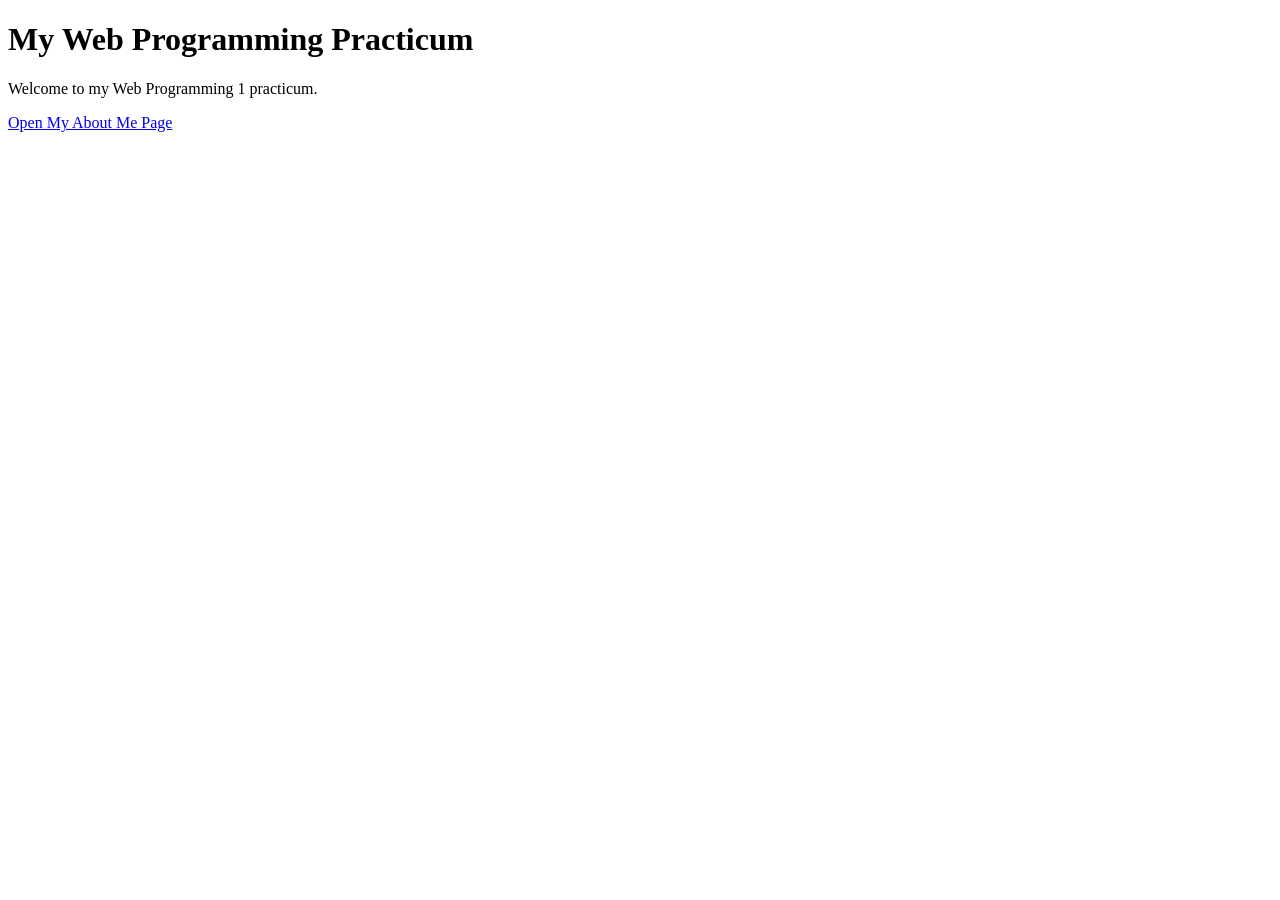
<file: index.html>
<!DOCTYPE html>
<html lang="en">
<head>
    <meta charset="UTF-8">
    <meta name="viewport" content="width=device-width, initial-scale=1.0">
    <title>My Web Practicum</title>
</head>
<body>
    <h1>My Web Programming Practicum</h1>
    <p>Welcome to my Web Programming 1 practicum.</p>
    <p>
        <a href="Aboutme-responsive.html">Open My About Me Page</a>
    </p>
</body>
</html>
</file>
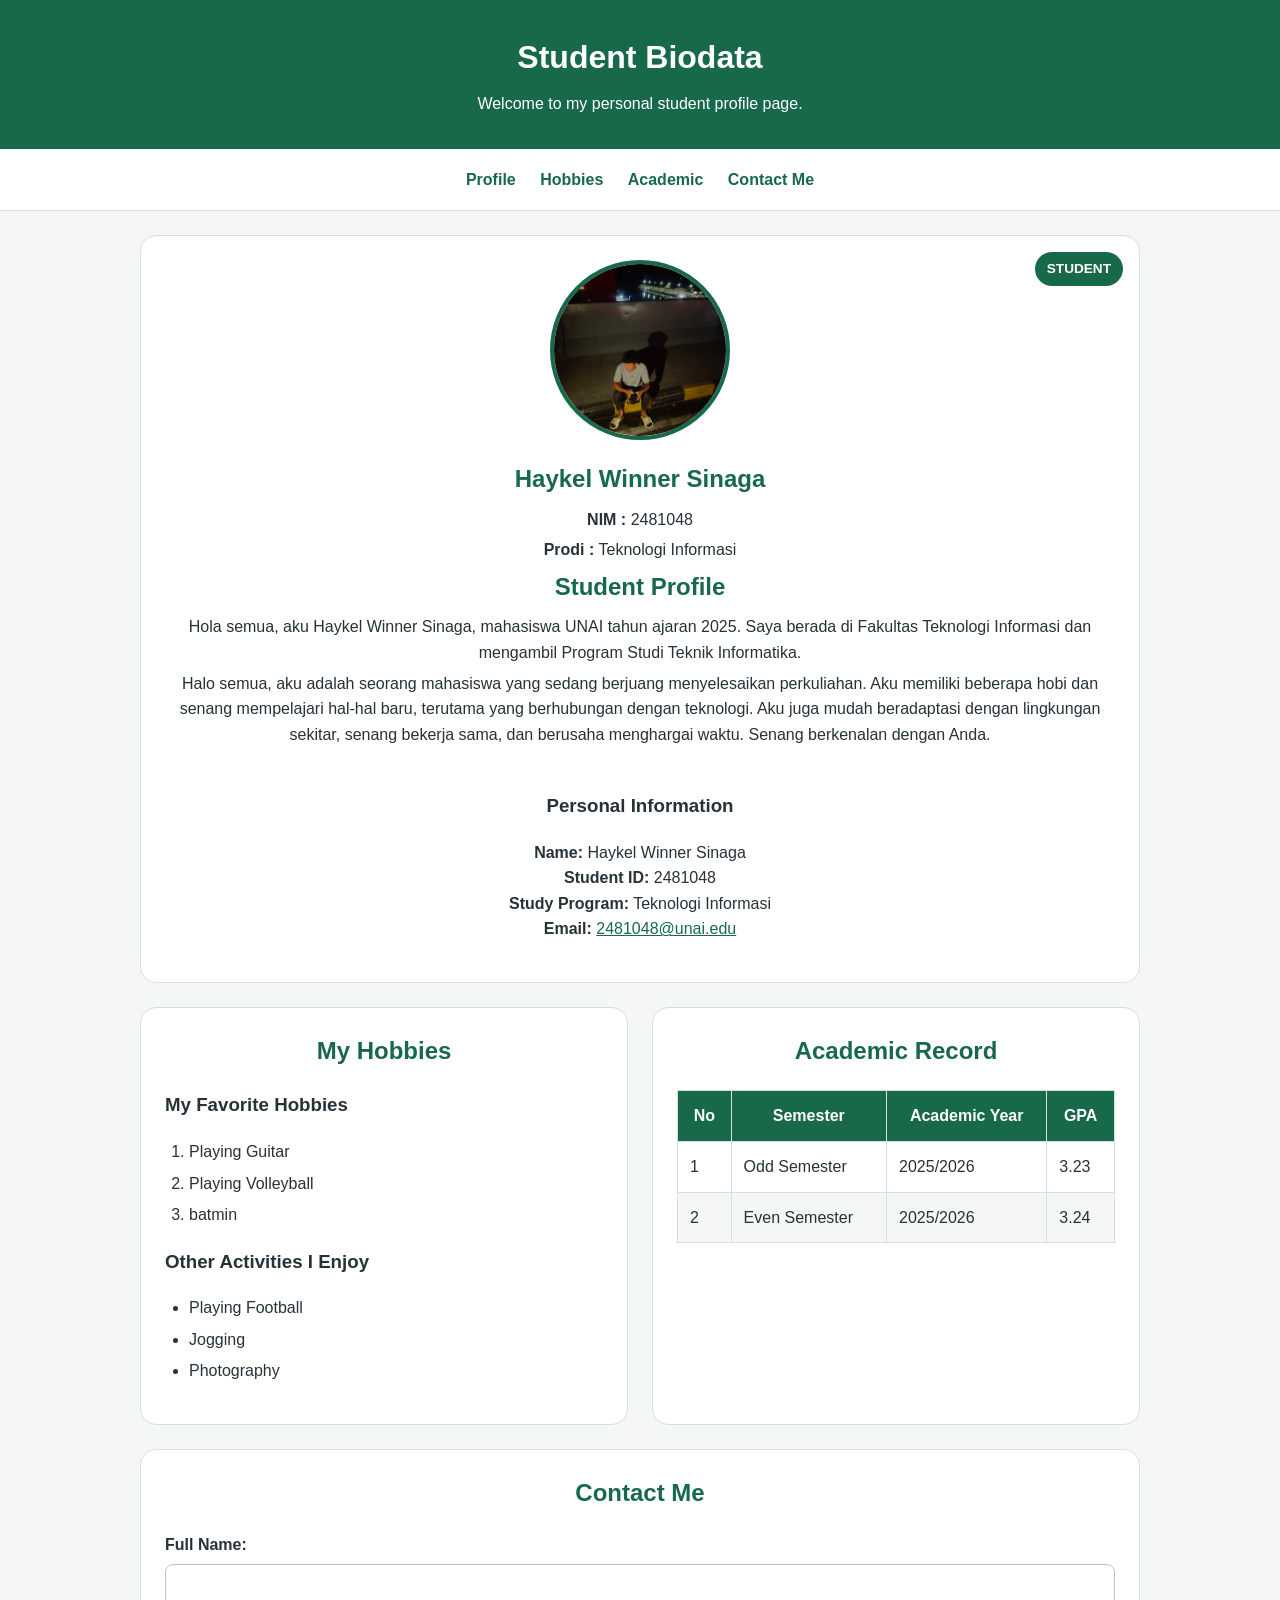
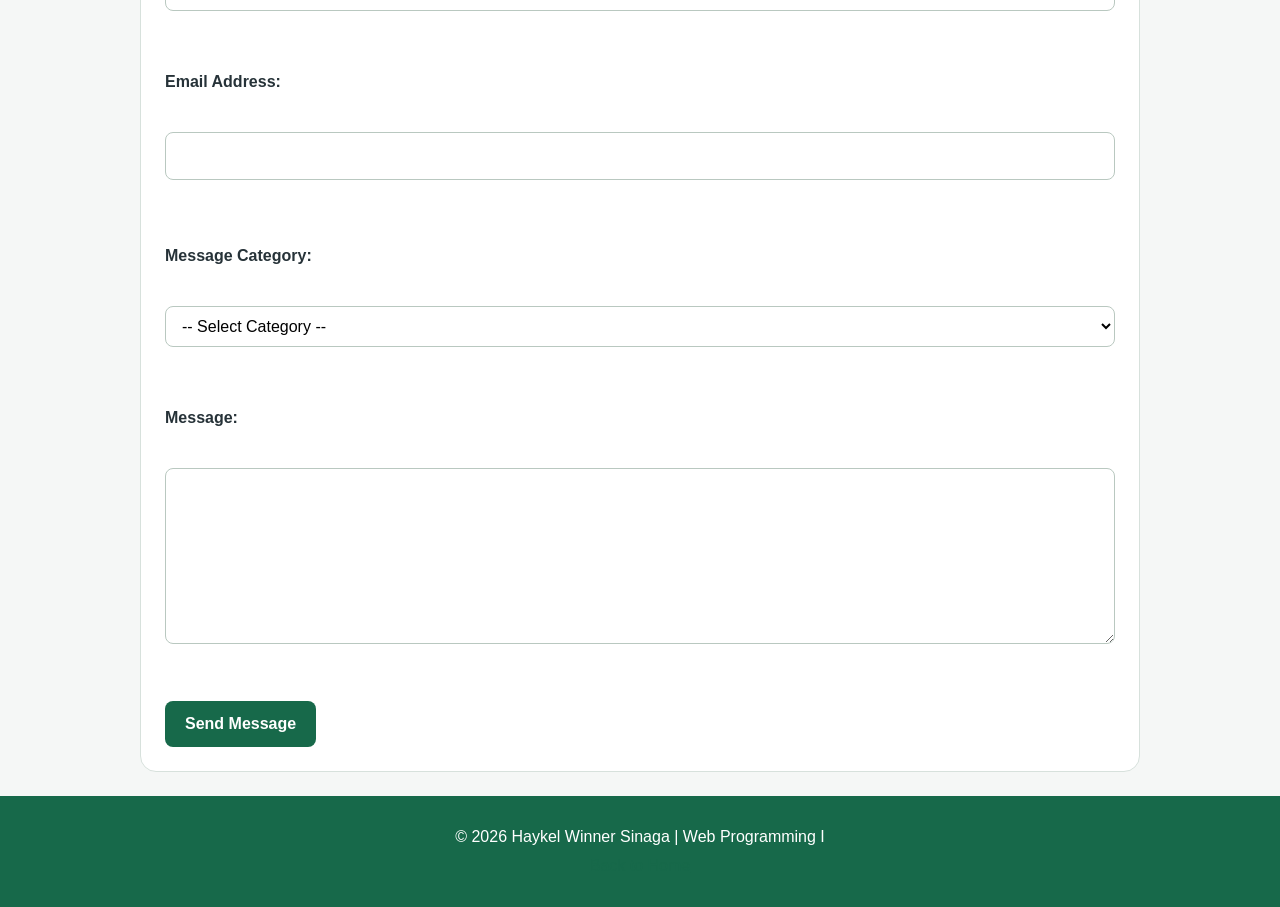
<file: Aboutme-responsive.html>
<!DOCTYPE html>
<html lang="en">
<head>
    <meta charset="UTF-8">
    <meta name="viewport" content="width=device-width, initial-scale=1.0">
    <title>Student Biodata</title>
    <link rel="stylesheet" href="style.css">
</head>
 
<body>
 
    <header>
        <h1>Student Biodata</h1>
        <p>Welcome to my personal student profile page.</p>
    </header>
 
    <nav>
        <a href="#profile">Profile</a>
        <a href="#hobbies">Hobbies</a>
        <a href="#academic">Academic</a>
        <a href="#contact">Contact Me</a>
    </nav>
 
    <main class="content-grid">
 
        <!-- PROFILE -->
        <section id="profile" class="profile">
 
            <span class="badge">STUDENT</span>
 
            <img
                class="profile-photo"
                src="profil.jpg"
                alt="Photo of Haykel Winner Sinaga"
            >
 
            <div class="profile-info">
 
                <h2>Haykel Winner Sinaga</h2>
 
                <p>
                    <strong>NIM :</strong> 2481048
                </p>
 
                <p>
                    <strong>Prodi :</strong> Teknologi Informasi
                </p>
 
                <h2>Student Profile</h2>
 
                <p>
                    Hola semua, aku Haykel Winner Sinaga, mahasiswa UNAI tahun ajaran 2025.
                    Saya berada di Fakultas Teknologi Informasi dan mengambil Program Studi Teknik Informatika.
                </p>
 
                <p>
                    Halo semua, aku adalah seorang mahasiswa yang sedang berjuang menyelesaikan
                    perkuliahan. Aku memiliki beberapa hobi dan senang mempelajari hal-hal baru,
                    terutama yang berhubungan dengan teknologi. Aku juga mudah beradaptasi dengan
                    lingkungan sekitar, senang bekerja sama, dan berusaha menghargai waktu.
                    Senang berkenalan dengan Anda.
                </p>
 
            </div>
 
            <div>
 
                <h3>Personal Information</h3>
 
                <p>
                    <strong>Name:</strong> Haykel Winner Sinaga<br>
                    <strong>Student ID:</strong> 2481048<br>
                    <strong>Study Program:</strong> Teknologi Informasi<br>
                    <strong>Email:</strong>
                    <a href="mailto:2481048@unai.edu">2481048@unai.edu</a>
                </p>
 
            </div>
 
        </section>
 
        <!-- HOBBIES -->
        <section id="hobbies">
 
            <h2>My Hobbies</h2>
 
            <h3>My Favorite Hobbies</h3>
 
            <ol>
                <li>Playing Guitar</li>
                <li>Playing Volleyball</li>
                <li>batmin</li>
            </ol>
 
            <h3>Other Activities I Enjoy</h3>
 
            <ul>
                <li>Playing Football</li>
                <li>Jogging</li>
                <li>Photography</li>
            </ul>
 
        </section>
 
        <!-- ACADEMIC -->
        <section id="academic">
 
            <h2>Academic Record</h2>
 
            <div class="table-container">
 
                <table>
 
                    <thead>
                        <tr>
                            <th>No</th>
                            <th>Semester</th>
                            <th>Academic Year</th>
                            <th>GPA</th>
                        </tr>
                    </thead>
 
                    <tbody>
                        <tr>
                            <td>1</td>
                            <td>Odd Semester</td>
                            <td>2025/2026</td>
                            <td>3.23</td>
                        </tr>
 
                        <tr>
                            <td>2</td>
                            <td>Even Semester</td>
                            <td>2025/2026</td>
                            <td>3.24</td>
                        </tr>
                    </tbody>
 
                </table>
 
            </div>
 
        </section>
 
        <!-- CONTACT -->
        <section id="contact">
 
            <h2>Contact Me</h2>
 
            <form action="#" method="post">
 
                <div class="form-group">
 
                    <label for="fullName">Full Name:</label>
 
                    <input
                        type="text"
                        id="fullName"
                        name="fullName"
                        minlength="3"
                        maxlength="50"
                        required
                    >
 
                </div>
 
                <br>
 
                <div class="form-group">
 
                    <label for="email">Email Address:</label><br>
 
                    <input
                        type="email"
                        id="email"
                        name="email"
                    >
 
                    <br><br>
 
                    <label for="category">Message Category:</label><br>
 
                    <select id="category" name="category">
                        <option value="">-- Select Category --</option>
                        <option value="academic">Academic</option>
                        <option value="project">Project Collaboration</option>
                        <option value="general">General</option>
                    </select>
 
                </div>
 
                <br>
 
                <div class="form-group">
 
                    <label for="message">Message:</label><br>
 
                    <textarea
                        id="message"
                        name="message"
                        rows="6"
                    ></textarea>
 
                </div>
 
                <br>
 
                <button type="submit">
                    Send Message
                </button>
 
            </form>
 
        </section>
 
    </main>
 
    <footer>
        <p>&copy; 2026 Haykel Winner Sinaga | Web Programming I</p>
 
        <p>
            <a href="index.html">Back to Home</a>
        </p>
    </footer>
 
</body>
</html>
</file>
<file: style.css>
/*
Definisikan Global Stling
*/

*{
    box-sizing: border-box;
}

body {
    margin: 0;
    font-family: Arial, Helvetica, sans-serif;
    font-size: 1rem;
    line-height: 1.6;
    color: #263238;
    background-color: #f5f7f6;
}

img {
    max-width: 100%;
    height: auto;
}

a {
    color: #17694a;
}

/* Styling untuk Header */
header {
    padding: 32px 20px;
    background-color: #17694a;
    color: white;
    text-align: center;
}
header h1 {
    margin: 0;
    font-size: 2rem;
}

header p{
    margin: 8px 0 0;
}
/* Styling untuk Navigation */
nav {
    padding: 14px 20px;
    background-color: white;
    border-bottom: 1px solid #d7e1dc;
    text-align: center;
}

nav a{
    display: inline-block;
    margin: 4px 10px;
    color: #17694a;
    font-weight: bold;
    text-decoration: none;

}

nav a:hover{
    text-decoration: underline;
}

/* Styling untuk Main */
main {
    width: 90%;
    max-width: 1000px;
    margin: 24px auto;
}

/* memilih class content-grid */
.content-grid {
    display: grid;
    grid-template-columns: 1fr;
    gap: 24px;
}

/* Styling untuk Profile Section */
section {
    padding: 24px;
    background-color: white;
    border: 1px solid #d7e1dc;
    border-radius: 16px;
}

section h2{
    margin-top: 0;
    color: #17694a;
}

/*Profile section flexbox*/
.profile {
    display: flex;
    flex-direction: column;
    align-items: center;
    gap: 20px;
    text-align: center;
    position: relative;

}

.profile-photo{
    width: 180px;
    aspect-ratio: 1/1;
    object-fit: cover;
    border-radius: 50%;
    border: 4px solid #17694a;
}

.profile-info {
    flex: 1;
}
.profile-info h2{
    margin-bottom: 8px;
}
.profile-info p{
    margin:5px 0;
}

/* badge */
.badge {
    position: absolute;
    top: 16px;
    right: 16px;
    padding: 6px 12px;
    background-color: #17694a;
    color: white;
    border-radius: 20px;
    font-size: 0.85rem;
    font-weight: bold;
}

/* Styling untuk Hobbies
*/
#hobbies ol, #hobbies ul {
    padding-left:24px;

}
#hobbies li {
    margin-bottom: 6px;

}

.table-container {
    width: 100%;
    overflow-x: auto;
}
table {
    width: 100%;
    border-collapse: collapse;

}
th, td{
    padding: 12px;
    border: 1px solid #d7e1dc;
}
th {
    background-color: #17694a;
    color: white;

}

tbody tr:nth-child(even){
    background-color: #f5f7f6;

}

form{
    display: grid;
    gap: 16px;
    
}

.form-group {
    display: grid;
    gap: 6px;
}
label{
    font-weight: bold;
}

input, select, textarea{
    width: 100%;
    padding: 10px 12px;
    border: 1px solid #b9c8c0;
    border-radius: 8px;
    font: inherit;
    background-color: white;
}

textarea{
    min-height: 120px;
    resize: vertical;
}
input:focus, select:focus, textarea:focus{
    outline: 2px solid #17694a;
    outline-offset: 2px;
}
button {
    width: fit-content;
    padding: 10px 20px;
    border: none;
    border-radius: 8px;
    background-color: #17694a;
    color: white;
    font: inherit;
    font-weight: bold;
    cursor: pointer;
}
button:hover {
    background-color: #0d5038;
}
/* Terakhir Footer */
footer {
    margin-top: 0;
}
footer {
    margin-top: 24px;
    padding: 24px 20px;
    background-color: #17694a;
    color: white;
    text-align: center;
}

footer p {
    margin: 4px 0;
}

@media (min-width: 768px){
    .profile{
        flex-direction: row;
        text-align: left;
    }
    .content-grid{
        grid-template-columns: repeat(2, minmax(0, 1fr));
    }
    .profile{grid-column: 1/ -1;}
    #contact{grid-column: 1/ -1;}
}
/* Tambahan agar Student Profile dan foto berada di tengah */
section h2 {
    text-align: center;
}

.profile {
    flex-direction: column !important;
    align-items: center !important;
    justify-content: center;
    text-align: center !important;
}

/* Membuat foto profile menjadi bulat dan berada di tengah */
#profile img {
    width: 180px !important;
    height: 180px !important;
    object-fit: cover;
    border-radius: 50% !important;
    border: 4px solid #17694a;
    display: block;
    margin: 0 auto;
}
</file>
